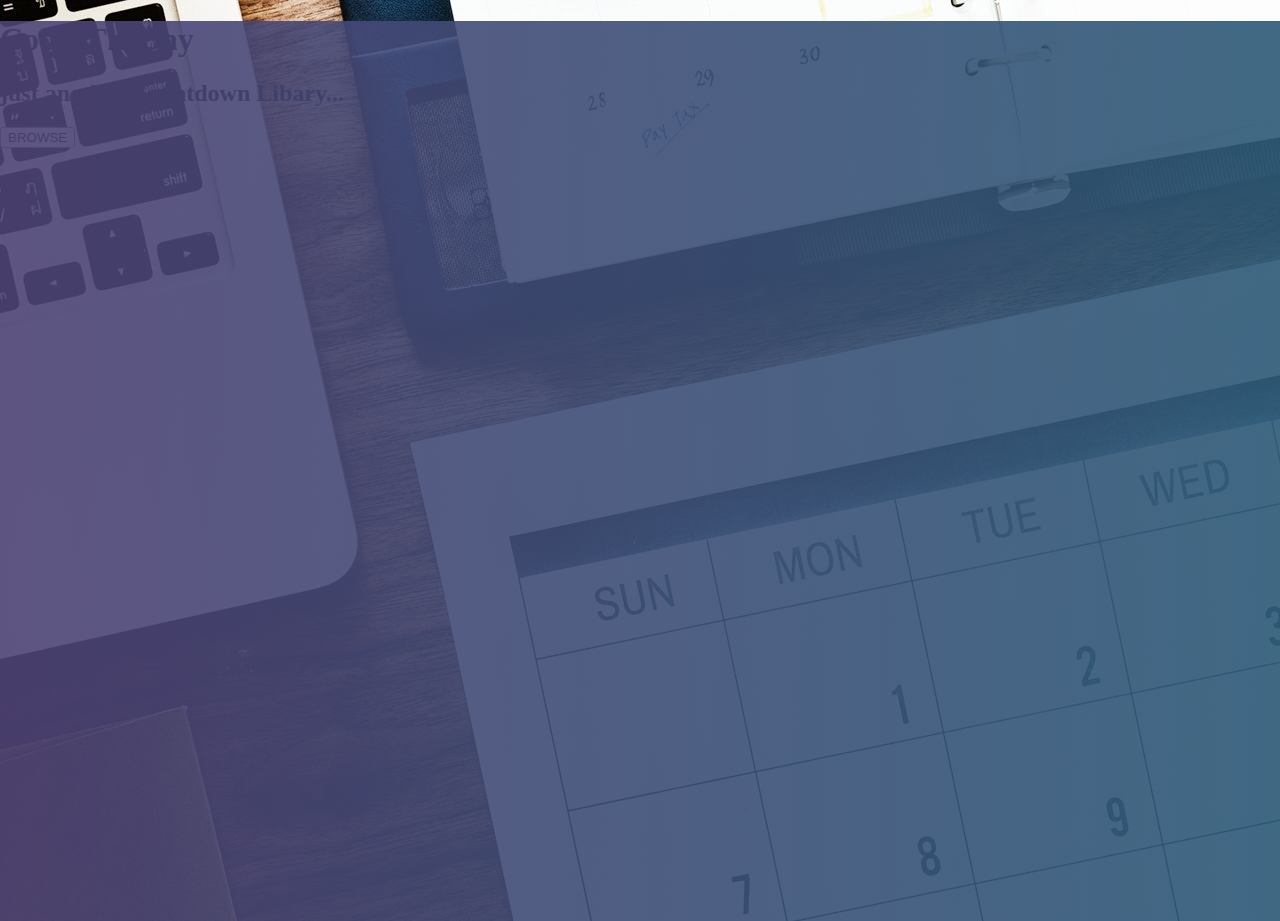
<file: index.html>
<!DOCTYPE html>
<html lang="en">
  <head>
    <meta charset="utf-8">
    <link rel="stylesheet" href="css/index.css">
    <title>CountTheDay</title>
  </head>
  <body>
    <div class="GradientOverflow"></div>
    <div class="Container">
      <h1>CountTheDay</h1>
      <h2>just another Countdown Libary...</h2>
      <button onclick="window.location.href='./library'">BROWSE</button>
    </div>
  </body>
</html>
</file>
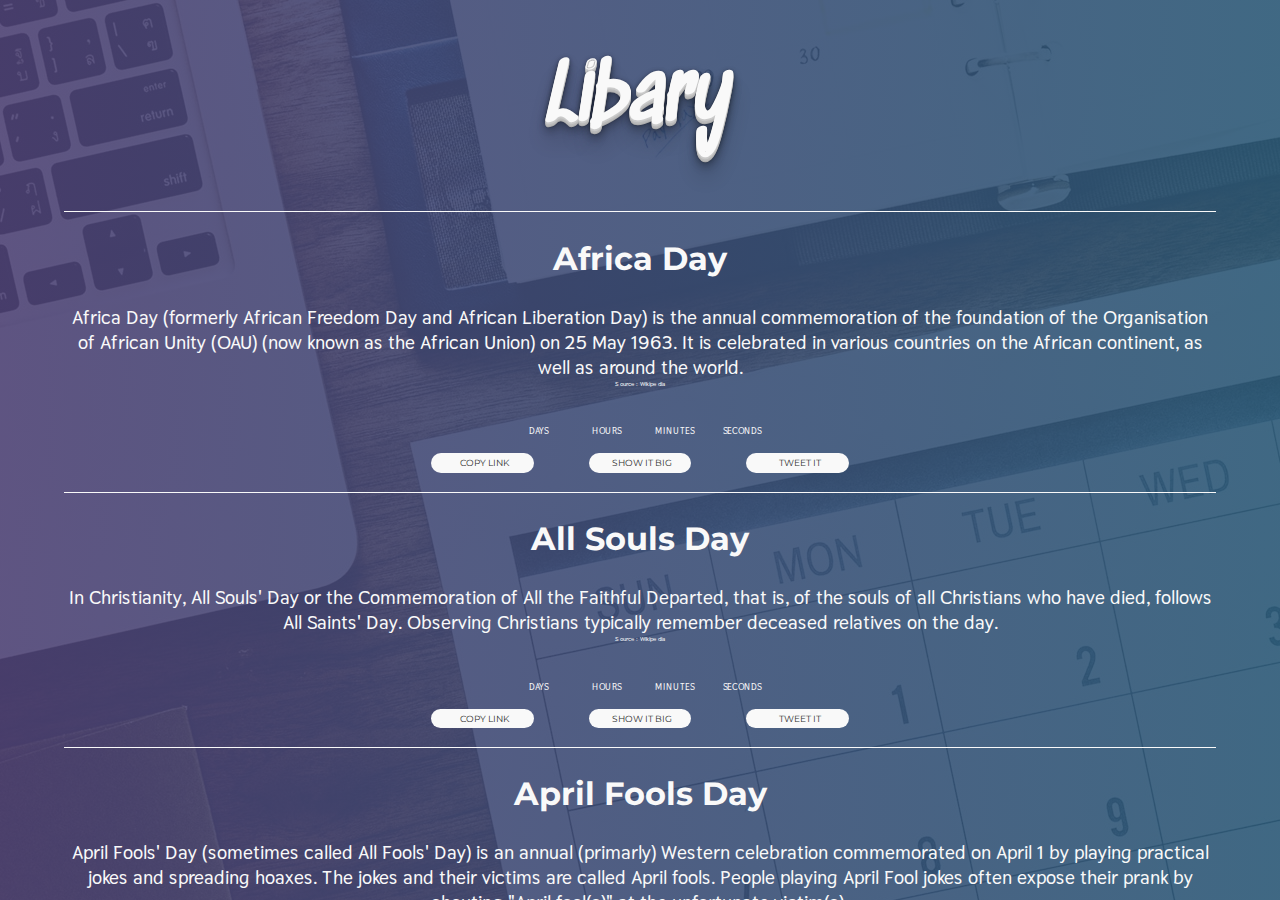
<file: libary.html>
<!DOCTYPE html>
<html lang="en">
  <head>
    <meta charset="utf-8">
    <link rel="stylesheet" href="css/libary.css">
    <title></title>
    <script src="js/scripts.js"></script>
    <script src="js/countdowns.js"></script>
    <link rel="stylesheet" href="https://use.fontawesome.com/releases/v5.6.3/css/all.css" integrity="sha384-UHRtZLI+pbxtHCWp1t77Bi1L4ZtiqrqD80Kn4Z8NTSRyMA2Fd33n5dQ8lWUE00s/" crossorigin="anonymous">
  </head>
  <body onload="Countdown_AfricaDay(),Countdown_AllSoulsDay(),Countdown_AprilFoolsDay(),Countdown_ArmisticeDay(),Countdown_AshWednesday(),Countdown_BostonMarathon(),Countdown_BoxingDay()">
    <div class="GradientOverflow"></div>
    <div class="Container" id="Scrollbar">
      <h1>Libary</h1>


<!-- AFRICA DAY -->
      <div class="Item">
        <h2>Africa Day</h2> <!-- TITLE -->
        <h3>Africa Day (formerly African Freedom Day and African Liberation Day) is the annual commemoration of the foundation of the Organisation of African Unity (OAU) (now known as the African Union) on 25 May 1963. It is celebrated in various countries on the African continent, as well as around the world.</h3> <!-- DESCRIPTION -->
        <h6>Source: <a href="https://en.wikipedia.org/wiki/Africa_Day">Wikipedia</a></h6> <!-- SOURCE -->
        <h4 id="DAYS_AFRICADAY"><i class="fas fa-exclamation-triangle"></i></h4> <!-- DAYS COUNTDOWN -->
        <h4 id="HOURS_AFRICADAY"><i class="fas fa-exclamation-triangle"></i></h4> <!-- HOURS COUNTDOWN -->
        <h4 id="MINUTES_AFRICADAY"><i class="fas fa-exclamation-triangle"></i></h4> <!-- MINUTES COUNTDOWN -->
        <h4 id="SECONDS_AFRICADAY"><i class="fas fa-exclamation-triangle"></i></h4> <!-- SECONDS COUNTDOWN -->
        <br> <!-- BREAK THE LINES -->
        <h5>DAYS</h5> <!-- DAYS TITLE -->
        <h5>HOURS</h5> <!-- HOURS TITLE -->
        <h5>MINUTES</h5> <!-- MINUTES TITLE -->
        <h5>SECONDS</h5> <!-- SECONDS TITLE -->
        <br> <!-- BREAK THE LINES -->
        <button onclick=""><i class="fas fa-copy"></i>&nbsp; COPY LINK</button> <!-- COPY LINK BUTTON -->
        <button onclick=""><i class="fas fa-expand-arrows-alt"></i>&nbsp; SHOW IT BIG</button> <!-- SHOW IT BIG -->
        <button onclick=""><i class="fab fa-twitter"></i>&nbsp; TWEET IT</button> <!-- TWEET IT BUTTON -->
      </div>
<!-- ALL SOULS DAY -->
      <div class="Item">
        <h2>All Souls Day</h2> <!-- TITLE -->
        <h3>In Christianity, All Souls' Day or the Commemoration of All the Faithful Departed, that is, of the souls of all Christians who have died, follows All Saints' Day. Observing Christians typically remember deceased relatives on the day.</h3> <!-- DESCRIPTION -->
        <h6>Source: <a href="https://en.wikipedia.org/wiki/All_Souls%27_Day">Wikipedia</a></h6> <!-- SOURCE -->
        <h4 id="DAYS_ALLSOULSDAY"><i class="fas fa-exclamation-triangle"></i></h4> <!-- DAYS COUNTDOWN -->
        <h4 id="HOURS_ALLSOULSDAY"><i class="fas fa-exclamation-triangle"></i></h4> <!-- HOURS COUNTDOWN -->
        <h4 id="MINUTES_ALLSOULSDAY"><i class="fas fa-exclamation-triangle"></i></h4> <!-- MINUTES COUNTDOWN -->
        <h4 id="SECONDS_ALLSOULSDAY"><i class="fas fa-exclamation-triangle"></i></h4> <!-- SECONDS COUNTDOWN -->
        <br> <!-- BREAK THE LINES -->
        <h5>DAYS</h5> <!-- DAYS TITLE -->
        <h5>HOURS</h5> <!-- HOURS TITLE -->
        <h5>MINUTES</h5> <!-- MINUTES TITLE -->
        <h5>SECONDS</h5> <!-- SECONDS TITLE -->
        <br> <!-- BREAK THE LINES -->
        <button onclick=""><i class="fas fa-copy"></i>&nbsp; COPY LINK</button> <!-- COPY LINK BUTTON -->
        <button onclick=""><i class="fas fa-expand-arrows-alt"></i>&nbsp; SHOW IT BIG</button> <!-- SHOW IT BIG -->
        <button onclick=""><i class="fab fa-twitter"></i>&nbsp; TWEET IT</button> <!-- TWEET IT BUTTON -->
      </div>
<!-- APRIL FOOLS DAY -->
      <div class="Item">
        <h2>April Fools Day</h2> <!-- TITLE -->
        <h3>April Fools' Day (sometimes called All Fools' Day) is an annual (primarly) Western celebration commemorated on April 1 by playing practical jokes and spreading hoaxes. The jokes and their victims are called April fools. People playing April Fool jokes often expose their prank by shouting "April fool(s)" at the unfortunate victim(s).</h3> <!-- DESCRIPTION -->
        <h6>Source: <a href="https://en.wikipedia.org/wiki/April_Fools%27_Day">Wikipedia</a></h6> <!-- SOURCE -->
        <h4 id="DAYS_APRILFOOLSDAY"><i class="fas fa-exclamation-triangle"></i></h4> <!-- DAYS COUNTDOWN -->
        <h4 id="HOURS_APRILFOOLSDAY"><i class="fas fa-exclamation-triangle"></i></h4> <!-- HOURS COUNTDOWN -->
        <h4 id="MINUTES_APRILFOOLSDAY"><i class="fas fa-exclamation-triangle"></i></h4> <!-- MINUTES COUNTDOWN -->
        <h4 id="SECONDS_APRILFOOLSDAY"><i class="fas fa-exclamation-triangle"></i></h4> <!-- SECONDS COUNTDOWN -->
        <br> <!-- BREAK THE LINES -->
        <h5>DAYS</h5> <!-- DAYS TITLE -->
        <h5>HOURS</h5> <!-- HOURS TITLE -->
        <h5>MINUTES</h5> <!-- MINUTES TITLE -->
        <h5>SECONDS</h5> <!-- SECONDS TITLE -->
        <br> <!-- BREAK THE LINES -->
        <button onclick=""><i class="fas fa-copy"></i>&nbsp; COPY LINK</button> <!-- COPY LINK BUTTON -->
        <button onclick=""><i class="fas fa-expand-arrows-alt"></i>&nbsp; SHOW IT BIG</button> <!-- SHOW IT BIG -->
        <button onclick=""><i class="fab fa-twitter"></i>&nbsp; TWEET IT</button> <!-- TWEET IT BUTTON -->
      </div>
<!-- ARMISTICE DAY -->
      <div class="Item">
        <h2>Armistice Day</h2> <!-- TITLE -->
        <h3>Armistice Day is commemorated every year on 11 November to mark the armistice signed between the Allies of World War I and Germany at Compiègne, France at 5:45 am, for the cessation of hostilities on the Western Front of World War I, which took effect at eleven o'clock in the morning—the "eleventh hour of the eleventh day of the eleventh month" of 1918.</h3> <!-- DESCRIPTION -->
        <h6>Source: <a href="https://en.wikipedia.org/wiki/Armistice_Day">Wikipedia</a></h6> <!-- SOURCE -->
        <h4 id="DAYS_ARMISTICEDAY"><i class="fas fa-exclamation-triangle"></i></h4> <!-- DAYS COUNTDOWN -->
        <h4 id="HOURS_ARMISTICEDAY"><i class="fas fa-exclamation-triangle"></i></h4> <!-- HOURS COUNTDOWN -->
        <h4 id="MINUTES_ARMISTICEDAY"><i class="fas fa-exclamation-triangle"></i></h4> <!-- MINUTES COUNTDOWN -->
        <h4 id="SECONDS_ARMISTICEDAY"><i class="fas fa-exclamation-triangle"></i></h4> <!-- SECONDS COUNTDOWN -->
        <br> <!-- BREAK THE LINES -->
        <h5>DAYS</h5> <!-- DAYS TITLE -->
        <h5>HOURS</h5> <!-- HOURS TITLE -->
        <h5>MINUTES</h5> <!-- MINUTES TITLE -->
        <h5>SECONDS</h5> <!-- SECONDS TITLE -->
        <br> <!-- BREAK THE LINES -->
        <button onclick=""><i class="fas fa-copy"></i>&nbsp; COPY LINK</button> <!-- COPY LINK BUTTON -->
        <button onclick=""><i class="fas fa-expand-arrows-alt"></i>&nbsp; SHOW IT BIG</button> <!-- SHOW IT BIG -->
        <button onclick=""><i class="fab fa-twitter"></i>&nbsp; TWEET IT</button> <!-- TWEET IT BUTTON -->
      </div>
<!-- ASH WEDNESDAY -->
      <div class="Item">
        <h2>Ash Wednesday</h2> <!-- TITLE -->
        <h3>Ash Wednesday is a Christian holy day of prayer, fasting and repentance. It is preceded by Shrove Tuesday and falls on the first day of Lent, the six weeks of penitence before Easter. Ash Wednesday is observed by many Christians, including Anglicans, Lutherans, Old Catholics, Methodists, Presbyterians, Roman Catholics, and some Baptists.</h3> <!-- DESCRIPTION -->
        <h6>Source: <a href="https://en.wikipedia.org/wiki/Ash_Wednesday">Wikipedia</a></h6> <!-- SOURCE -->
        <h4 id="DAYS_ASHWEDNESDAY"><i class="fas fa-exclamation-triangle"></i></h4> <!-- DAYS COUNTDOWN -->
        <h4 id="HOURS_ASHWEDNESDAY"><i class="fas fa-exclamation-triangle"></i></h4> <!-- HOURS COUNTDOWN -->
        <h4 id="MINUTES_ASHWEDNESDAY"><i class="fas fa-exclamation-triangle"></i></h4> <!-- MINUTES COUNTDOWN -->
        <h4 id="SECONDS_ASHWEDNESDAY"><i class="fas fa-exclamation-triangle"></i></h4> <!-- SECONDS COUNTDOWN -->
        <br> <!-- BREAK THE LINES -->
        <h5>DAYS</h5> <!-- DAYS TITLE -->
        <h5>HOURS</h5> <!-- HOURS TITLE -->
        <h5>MINUTES</h5> <!-- MINUTES TITLE -->
        <h5>SECONDS</h5> <!-- SECONDS TITLE -->
        <br> <!-- BREAK THE LINES -->
        <button onclick=""><i class="fas fa-copy"></i>&nbsp; COPY LINK</button> <!-- COPY LINK BUTTON -->
        <button onclick=""><i class="fas fa-expand-arrows-alt"></i>&nbsp; SHOW IT BIG</button> <!-- SHOW IT BIG -->
        <button onclick=""><i class="fab fa-twitter"></i>&nbsp; TWEET IT</button> <!-- TWEET IT BUTTON -->
      </div>
<!-- BOSTON MARATHON -->
      <div class="Item">
        <h2>Boston Marathon</h2> <!-- TITLE -->
        <h3>The Boston Marathon is an annual marathon hosted by several cities in greater Boston in eastern Massachusetts, United States. It is always held on Patriots' Day, the third Monday of April. Begun in 1897, the event was inspired by the success of the first marathon competition in the 1896 Summer Olympics.</h3> <!-- DESCRIPTION -->
        <h6>Source: <a href="https://en.wikipedia.org/wiki/Boston_Marathon">Wikipedia</a></h6> <!-- SOURCE -->
        <h4 id="DAYS_BOSTONMARATHON"><i class="fas fa-exclamation-triangle"></i></h4> <!-- DAYS COUNTDOWN -->
        <h4 id="HOURS_BOSTONMARATHON"><i class="fas fa-exclamation-triangle"></i></h4> <!-- HOURS COUNTDOWN -->
        <h4 id="MINUTES_BOSTONMARATHON"><i class="fas fa-exclamation-triangle"></i></h4> <!-- MINUTES COUNTDOWN -->
        <h4 id="SECONDS_BOSTONMARATHON"><i class="fas fa-exclamation-triangle"></i></h4> <!-- SECONDS COUNTDOWN -->
        <br> <!-- BREAK THE LINES -->
        <h5>DAYS</h5> <!-- DAYS TITLE -->
        <h5>HOURS</h5> <!-- HOURS TITLE -->
        <h5>MINUTES</h5> <!-- MINUTES TITLE -->
        <h5>SECONDS</h5> <!-- SECONDS TITLE -->
        <br> <!-- BREAK THE LINES -->
        <button onclick=""><i class="fas fa-copy"></i>&nbsp; COPY LINK</button> <!-- COPY LINK BUTTON -->
        <button onclick=""><i class="fas fa-expand-arrows-alt"></i>&nbsp; SHOW IT BIG</button> <!-- SHOW IT BIG -->
        <button onclick=""><i class="fab fa-twitter"></i>&nbsp; TWEET IT</button> <!-- TWEET IT BUTTON -->
      </div>
<!-- BOXING DAY -->
      <div class="Item">
        <h2>Boxing Day</h2> <!-- TITLE -->
        <h3>Boxing Day is a secular holiday celebrated the day after Christmas Day. It originated in the United Kingdom and is celebrated in a number of countries that previously formed part of the British Empire. Boxing Day is on 26 December, although the attached bank holiday or public holiday may take place either on that day or two days later.</h3> <!-- DESCRIPTION -->
        <h6>Source: <a href="https://en.wikipedia.org/wiki/Boxing_Day">Wikipedia</a></h6> <!-- SOURCE -->
        <h4 id="DAYS_BOXINGDAY"><i class="fas fa-exclamation-triangle"></i></h4> <!-- DAYS COUNTDOWN -->
        <h4 id="HOURS_BOXINGDAY"><i class="fas fa-exclamation-triangle"></i></h4> <!-- HOURS COUNTDOWN -->
        <h4 id="MINUTES_BOXINGDAY"><i class="fas fa-exclamation-triangle"></i></h4> <!-- MINUTES COUNTDOWN -->
        <h4 id="SECONDS_BOXINGDAY"><i class="fas fa-exclamation-triangle"></i></h4> <!-- SECONDS COUNTDOWN -->
        <br> <!-- BREAK THE LINES -->
        <h5>DAYS</h5> <!-- DAYS TITLE -->
        <h5>HOURS</h5> <!-- HOURS TITLE -->
        <h5>MINUTES</h5> <!-- MINUTES TITLE -->
        <h5>SECONDS</h5> <!-- SECONDS TITLE -->
        <br> <!-- BREAK THE LINES -->
        <button onclick=""><i class="fas fa-copy"></i>&nbsp; COPY LINK</button> <!-- COPY LINK BUTTON -->
        <button onclick=""><i class="fas fa-expand-arrows-alt"></i>&nbsp; SHOW IT BIG</button> <!-- SHOW IT BIG -->
        <button onclick=""><i class="fab fa-twitter"></i>&nbsp; TWEET IT</button> <!-- TWEET IT BUTTON -->
      </div>
      <footer><p>&copy; &nbsp; 2019  &nbsp; TheSebInside.  &nbsp;   &nbsp; <a href="#">GitHub</a>  &nbsp;   &nbsp; <a href="#">License</a></p></footer>
  </body>
</html>
</file>
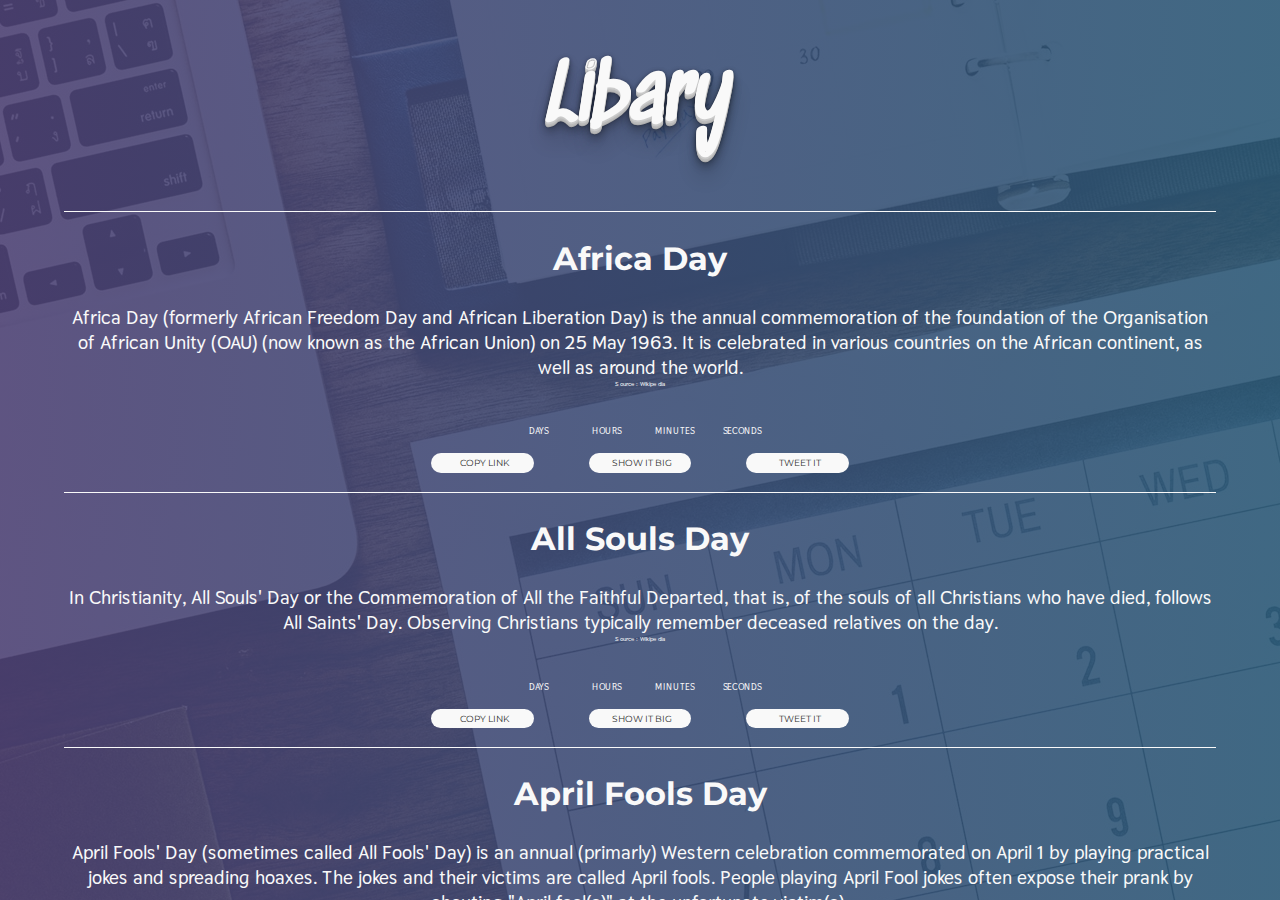
<file: library.html>
<!DOCTYPE html>
<html lang="en">
  <head>
    <meta charset="utf-8">
    <link rel="stylesheet" href="css/library.css">
    <title>CountTheDay</title>
    <script src="js/scripts.js"></script>
    <script src="js/countdowns.js"></script>
    <link rel="stylesheet" href="https://use.fontawesome.com/releases/v5.6.3/css/all.css" integrity="sha384-UHRtZLI+pbxtHCWp1t77Bi1L4ZtiqrqD80Kn4Z8NTSRyMA2Fd33n5dQ8lWUE00s/" crossorigin="anonymous">
  </head>
  <body onload="Countdown_AfricaDay(),Countdown_AllSoulsDay(),Countdown_AprilFoolsDay(),Countdown_ArmisticeDay(),Countdown_AshWednesday(),Countdown_BostonMarathon(),Countdown_BoxingDay()">
    <div class="GradientOverflow"></div>
    <div class="Container" id="Scrollbar">
      <h1>Libary</h1>


<!-- AFRICA DAY -->
      <div class="Item">
        <h2>Africa Day</h2> <!-- TITLE -->
        <h3>Africa Day (formerly African Freedom Day and African Liberation Day) is the annual commemoration of the foundation of the Organisation of African Unity (OAU) (now known as the African Union) on 25 May 1963. It is celebrated in various countries on the African continent, as well as around the world.</h3> <!-- DESCRIPTION -->
        <h6>Source: <a href="https://en.wikipedia.org/wiki/Africa_Day">Wikipedia</a></h6> <!-- SOURCE -->
        <h4 id="DAYS_AFRICADAY"><i class="fas fa-exclamation-triangle"></i></h4> <!-- DAYS COUNTDOWN -->
        <h4 id="HOURS_AFRICADAY"><i class="fas fa-exclamation-triangle"></i></h4> <!-- HOURS COUNTDOWN -->
        <h4 id="MINUTES_AFRICADAY"><i class="fas fa-exclamation-triangle"></i></h4> <!-- MINUTES COUNTDOWN -->
        <h4 id="SECONDS_AFRICADAY"><i class="fas fa-exclamation-triangle"></i></h4> <!-- SECONDS COUNTDOWN -->
        <br> <!-- BREAK THE LINES -->
        <h5>DAYS</h5> <!-- DAYS TITLE -->
        <h5>HOURS</h5> <!-- HOURS TITLE -->
        <h5>MINUTES</h5> <!-- MINUTES TITLE -->
        <h5>SECONDS</h5> <!-- SECONDS TITLE -->
        <br> <!-- BREAK THE LINES -->
        <button onclick=""><i class="fas fa-copy"></i>&nbsp; COPY LINK</button> <!-- COPY LINK BUTTON -->
        <button onclick=""><i class="fas fa-expand-arrows-alt"></i>&nbsp; SHOW IT BIG</button> <!-- SHOW IT BIG -->
        <button onclick=""><i class="fab fa-twitter"></i>&nbsp; TWEET IT</button> <!-- TWEET IT BUTTON -->
      </div>
<!-- ALL SOULS DAY -->
      <div class="Item">
        <h2>All Souls Day</h2> <!-- TITLE -->
        <h3>In Christianity, All Souls' Day or the Commemoration of All the Faithful Departed, that is, of the souls of all Christians who have died, follows All Saints' Day. Observing Christians typically remember deceased relatives on the day.</h3> <!-- DESCRIPTION -->
        <h6>Source: <a href="https://en.wikipedia.org/wiki/All_Souls%27_Day">Wikipedia</a></h6> <!-- SOURCE -->
        <h4 id="DAYS_ALLSOULSDAY"><i class="fas fa-exclamation-triangle"></i></h4> <!-- DAYS COUNTDOWN -->
        <h4 id="HOURS_ALLSOULSDAY"><i class="fas fa-exclamation-triangle"></i></h4> <!-- HOURS COUNTDOWN -->
        <h4 id="MINUTES_ALLSOULSDAY"><i class="fas fa-exclamation-triangle"></i></h4> <!-- MINUTES COUNTDOWN -->
        <h4 id="SECONDS_ALLSOULSDAY"><i class="fas fa-exclamation-triangle"></i></h4> <!-- SECONDS COUNTDOWN -->
        <br> <!-- BREAK THE LINES -->
        <h5>DAYS</h5> <!-- DAYS TITLE -->
        <h5>HOURS</h5> <!-- HOURS TITLE -->
        <h5>MINUTES</h5> <!-- MINUTES TITLE -->
        <h5>SECONDS</h5> <!-- SECONDS TITLE -->
        <br> <!-- BREAK THE LINES -->
        <button onclick=""><i class="fas fa-copy"></i>&nbsp; COPY LINK</button> <!-- COPY LINK BUTTON -->
        <button onclick=""><i class="fas fa-expand-arrows-alt"></i>&nbsp; SHOW IT BIG</button> <!-- SHOW IT BIG -->
        <button onclick=""><i class="fab fa-twitter"></i>&nbsp; TWEET IT</button> <!-- TWEET IT BUTTON -->
      </div>
<!-- APRIL FOOLS DAY -->
      <div class="Item">
        <h2>April Fools Day</h2> <!-- TITLE -->
        <h3>April Fools' Day (sometimes called All Fools' Day) is an annual (primarly) Western celebration commemorated on April 1 by playing practical jokes and spreading hoaxes. The jokes and their victims are called April fools. People playing April Fool jokes often expose their prank by shouting "April fool(s)" at the unfortunate victim(s).</h3> <!-- DESCRIPTION -->
        <h6>Source: <a href="https://en.wikipedia.org/wiki/April_Fools%27_Day">Wikipedia</a></h6> <!-- SOURCE -->
        <h4 id="DAYS_APRILFOOLSDAY"><i class="fas fa-exclamation-triangle"></i></h4> <!-- DAYS COUNTDOWN -->
        <h4 id="HOURS_APRILFOOLSDAY"><i class="fas fa-exclamation-triangle"></i></h4> <!-- HOURS COUNTDOWN -->
        <h4 id="MINUTES_APRILFOOLSDAY"><i class="fas fa-exclamation-triangle"></i></h4> <!-- MINUTES COUNTDOWN -->
        <h4 id="SECONDS_APRILFOOLSDAY"><i class="fas fa-exclamation-triangle"></i></h4> <!-- SECONDS COUNTDOWN -->
        <br> <!-- BREAK THE LINES -->
        <h5>DAYS</h5> <!-- DAYS TITLE -->
        <h5>HOURS</h5> <!-- HOURS TITLE -->
        <h5>MINUTES</h5> <!-- MINUTES TITLE -->
        <h5>SECONDS</h5> <!-- SECONDS TITLE -->
        <br> <!-- BREAK THE LINES -->
        <button onclick=""><i class="fas fa-copy"></i>&nbsp; COPY LINK</button> <!-- COPY LINK BUTTON -->
        <button onclick=""><i class="fas fa-expand-arrows-alt"></i>&nbsp; SHOW IT BIG</button> <!-- SHOW IT BIG -->
        <button onclick=""><i class="fab fa-twitter"></i>&nbsp; TWEET IT</button> <!-- TWEET IT BUTTON -->
      </div>
<!-- ARMISTICE DAY -->
      <div class="Item">
        <h2>Armistice Day</h2> <!-- TITLE -->
        <h3>Armistice Day is commemorated every year on 11 November to mark the armistice signed between the Allies of World War I and Germany at Compiègne, France at 5:45 am, for the cessation of hostilities on the Western Front of World War I, which took effect at eleven o'clock in the morning—the "eleventh hour of the eleventh day of the eleventh month" of 1918.</h3> <!-- DESCRIPTION -->
        <h6>Source: <a href="https://en.wikipedia.org/wiki/Armistice_Day">Wikipedia</a></h6> <!-- SOURCE -->
        <h4 id="DAYS_ARMISTICEDAY"><i class="fas fa-exclamation-triangle"></i></h4> <!-- DAYS COUNTDOWN -->
        <h4 id="HOURS_ARMISTICEDAY"><i class="fas fa-exclamation-triangle"></i></h4> <!-- HOURS COUNTDOWN -->
        <h4 id="MINUTES_ARMISTICEDAY"><i class="fas fa-exclamation-triangle"></i></h4> <!-- MINUTES COUNTDOWN -->
        <h4 id="SECONDS_ARMISTICEDAY"><i class="fas fa-exclamation-triangle"></i></h4> <!-- SECONDS COUNTDOWN -->
        <br> <!-- BREAK THE LINES -->
        <h5>DAYS</h5> <!-- DAYS TITLE -->
        <h5>HOURS</h5> <!-- HOURS TITLE -->
        <h5>MINUTES</h5> <!-- MINUTES TITLE -->
        <h5>SECONDS</h5> <!-- SECONDS TITLE -->
        <br> <!-- BREAK THE LINES -->
        <button onclick=""><i class="fas fa-copy"></i>&nbsp; COPY LINK</button> <!-- COPY LINK BUTTON -->
        <button onclick=""><i class="fas fa-expand-arrows-alt"></i>&nbsp; SHOW IT BIG</button> <!-- SHOW IT BIG -->
        <button onclick=""><i class="fab fa-twitter"></i>&nbsp; TWEET IT</button> <!-- TWEET IT BUTTON -->
      </div>
<!-- ASH WEDNESDAY -->
      <div class="Item">
        <h2>Ash Wednesday</h2> <!-- TITLE -->
        <h3>Ash Wednesday is a Christian holy day of prayer, fasting and repentance. It is preceded by Shrove Tuesday and falls on the first day of Lent, the six weeks of penitence before Easter. Ash Wednesday is observed by many Christians, including Anglicans, Lutherans, Old Catholics, Methodists, Presbyterians, Roman Catholics, and some Baptists.</h3> <!-- DESCRIPTION -->
        <h6>Source: <a href="https://en.wikipedia.org/wiki/Ash_Wednesday">Wikipedia</a></h6> <!-- SOURCE -->
        <h4 id="DAYS_ASHWEDNESDAY"><i class="fas fa-exclamation-triangle"></i></h4> <!-- DAYS COUNTDOWN -->
        <h4 id="HOURS_ASHWEDNESDAY"><i class="fas fa-exclamation-triangle"></i></h4> <!-- HOURS COUNTDOWN -->
        <h4 id="MINUTES_ASHWEDNESDAY"><i class="fas fa-exclamation-triangle"></i></h4> <!-- MINUTES COUNTDOWN -->
        <h4 id="SECONDS_ASHWEDNESDAY"><i class="fas fa-exclamation-triangle"></i></h4> <!-- SECONDS COUNTDOWN -->
        <br> <!-- BREAK THE LINES -->
        <h5>DAYS</h5> <!-- DAYS TITLE -->
        <h5>HOURS</h5> <!-- HOURS TITLE -->
        <h5>MINUTES</h5> <!-- MINUTES TITLE -->
        <h5>SECONDS</h5> <!-- SECONDS TITLE -->
        <br> <!-- BREAK THE LINES -->
        <button onclick=""><i class="fas fa-copy"></i>&nbsp; COPY LINK</button> <!-- COPY LINK BUTTON -->
        <button onclick=""><i class="fas fa-expand-arrows-alt"></i>&nbsp; SHOW IT BIG</button> <!-- SHOW IT BIG -->
        <button onclick=""><i class="fab fa-twitter"></i>&nbsp; TWEET IT</button> <!-- TWEET IT BUTTON -->
      </div>
<!-- BOSTON MARATHON -->
      <div class="Item">
        <h2>Boston Marathon</h2> <!-- TITLE -->
        <h3>The Boston Marathon is an annual marathon hosted by several cities in greater Boston in eastern Massachusetts, United States. It is always held on Patriots' Day, the third Monday of April. Begun in 1897, the event was inspired by the success of the first marathon competition in the 1896 Summer Olympics.</h3> <!-- DESCRIPTION -->
        <h6>Source: <a href="https://en.wikipedia.org/wiki/Boston_Marathon">Wikipedia</a></h6> <!-- SOURCE -->
        <h4 id="DAYS_BOSTONMARATHON"><i class="fas fa-exclamation-triangle"></i></h4> <!-- DAYS COUNTDOWN -->
        <h4 id="HOURS_BOSTONMARATHON"><i class="fas fa-exclamation-triangle"></i></h4> <!-- HOURS COUNTDOWN -->
        <h4 id="MINUTES_BOSTONMARATHON"><i class="fas fa-exclamation-triangle"></i></h4> <!-- MINUTES COUNTDOWN -->
        <h4 id="SECONDS_BOSTONMARATHON"><i class="fas fa-exclamation-triangle"></i></h4> <!-- SECONDS COUNTDOWN -->
        <br> <!-- BREAK THE LINES -->
        <h5>DAYS</h5> <!-- DAYS TITLE -->
        <h5>HOURS</h5> <!-- HOURS TITLE -->
        <h5>MINUTES</h5> <!-- MINUTES TITLE -->
        <h5>SECONDS</h5> <!-- SECONDS TITLE -->
        <br> <!-- BREAK THE LINES -->
        <button onclick=""><i class="fas fa-copy"></i>&nbsp; COPY LINK</button> <!-- COPY LINK BUTTON -->
        <button onclick=""><i class="fas fa-expand-arrows-alt"></i>&nbsp; SHOW IT BIG</button> <!-- SHOW IT BIG -->
        <button onclick=""><i class="fab fa-twitter"></i>&nbsp; TWEET IT</button> <!-- TWEET IT BUTTON -->
      </div>
<!-- BOXING DAY -->
      <div class="Item">
        <h2>Boxing Day</h2> <!-- TITLE -->
        <h3>Boxing Day is a secular holiday celebrated the day after Christmas Day. It originated in the United Kingdom and is celebrated in a number of countries that previously formed part of the British Empire. Boxing Day is on 26 December, although the attached bank holiday or public holiday may take place either on that day or two days later.</h3> <!-- DESCRIPTION -->
        <h6>Source: <a href="https://en.wikipedia.org/wiki/Boxing_Day">Wikipedia</a></h6> <!-- SOURCE -->
        <h4 id="DAYS_BOXINGDAY"><i class="fas fa-exclamation-triangle"></i></h4> <!-- DAYS COUNTDOWN -->
        <h4 id="HOURS_BOXINGDAY"><i class="fas fa-exclamation-triangle"></i></h4> <!-- HOURS COUNTDOWN -->
        <h4 id="MINUTES_BOXINGDAY"><i class="fas fa-exclamation-triangle"></i></h4> <!-- MINUTES COUNTDOWN -->
        <h4 id="SECONDS_BOXINGDAY"><i class="fas fa-exclamation-triangle"></i></h4> <!-- SECONDS COUNTDOWN -->
        <br> <!-- BREAK THE LINES -->
        <h5>DAYS</h5> <!-- DAYS TITLE -->
        <h5>HOURS</h5> <!-- HOURS TITLE -->
        <h5>MINUTES</h5> <!-- MINUTES TITLE -->
        <h5>SECONDS</h5> <!-- SECONDS TITLE -->
        <br> <!-- BREAK THE LINES -->
        <button onclick=""><i class="fas fa-copy"></i>&nbsp; COPY LINK</button> <!-- COPY LINK BUTTON -->
        <button onclick=""><i class="fas fa-expand-arrows-alt"></i>&nbsp; SHOW IT BIG</button> <!-- SHOW IT BIG -->
        <button onclick=""><i class="fab fa-twitter"></i>&nbsp; TWEET IT</button> <!-- TWEET IT BUTTON -->
      </div>
      <footer><p>&copy; &nbsp; 2019  &nbsp; TheSebInside.  &nbsp;   &nbsp; <a href="#">GitHub</a>  &nbsp;   &nbsp; <a href="#">License</a></p></footer>
  </body>
</html>
</file>
<file: css/index.css>
body
{
  margin: 0;
  background-image: url('../img/background.jpg');
  background-repeat: no-repeat;
  background-attachment: fixed;
}
.GradientOverflow
{
  height: 100%;
  width: 100%;
  position: absolute;
  background: #2b5876;  /* fallback for old browsers */
  background: -webkit-linear-gradient(to right, #4e4376, #2b5876);  /* Chrome 10-25, Safari 5.1-6 */
  background: linear-gradient(to right, #4e4376, #2b5876); /* W3C, IE 10+/ Edge, Firefox 16+, Chrome 26+, Opera 12+, Safari 7+ */
  opacity: .90;
}
</file>
<file: css/libary.css>
@import url('https://fonts.googleapis.com/css?family=Montserrat|Thasadith|Sedgwick+Ave');

body
{
  margin: 0;
  background-image: url('../img/background.jpg');
  background-repeat: no-repeat;
  background-attachment: fixed;
}
.GradientOverflow
{
  height: 100%;
  width: 100%;
  position: absolute;
  background: #2b5876;  /* fallback for old browsers */
  background: -webkit-linear-gradient(to right, #4e4376, #2b5876);  /* Chrome 10-25, Safari 5.1-6 */
  background: linear-gradient(to right, #4e4376, #2b5876); /* W3C, IE 10+/ Edge, Firefox 16+, Chrome 26+, Opera 12+, Safari 7+ */
  opacity: .90;
}
.Container
{
  position: absolute;
  height: auto;
  width: 100%;
  top: 0;
  bottom: 0;
  text-align: center;
  overflow-y: scroll;
  scroll-behavior: smooth;
}
h1
{
  font-family: Sedgwick Ave;
  font-size: 6vw;
  margin-bottom: 5vw;
  color: #F9F9F9;
  text-shadow: 0 1px 0 #CCCCCC, 0 2px 0 #c9c9c9, 0 3px 0 #bbb, 0 4px 0 #b9b9b9, 0 5px 0 #aaa, 0 6px 1px rgba(0,0,0,.1), 0 0 5px rgba(0,0,0,.1), 0 1px 3px rgba(0,0,0,.3), 0 3px 5px rgba(0,0,0,.2), 0 5px 10px rgba(0,0,0,.25), 0 10px 10px rgba(0,0,0,.2), 0 20px 20px rgba(0,0,0,.15), 2px 2px 2px rgba(249,249,249,0);
}
h2
{
  font-family: Montserrat;
  font-size: 2.5vw;
  color: #F9F9F9;
}
h3
{
  margin-top: 0;
  margin-bottom: 0;
  font-family: Thasadith;
  font-size: 1.5vw;
  color: #F9F9F9;
}
h4
{
  display: inline-block;
  font-family: Thasadith;
  width: 5vw;
  margin-top: 0vw;
  margin-bottom: 0;
  font-size: 2.2vw;
  color: #F9F9F9;
}
h5
{
  display: inline-block;
  font-family: Thasadith;
  width: 5vw;
  font-size: 0.7vw;
  color: #F9F9F9;
  margin-top: -2vw;
}
h6
{
  margin-top: 0;
  font-family: Thasadith;
  font-size: 0.5vw;
  color: #F9F9F9;
}
a
{
  text-decoration: none;
  color: #F9F9F9;
}
p
{
  font-family: Thasadith;
  font-weight: bold;
  font-size: 0.5vw;
  color: #F9F9F9;
}
button
{
  margin-left: 2vw;
  margin-right: 2vw;
  margin-bottom: 1.5vw;
  height: 1.5vw;
  width: 8vw;
  color: #303030;
  font-size: 0.7vw;
  font-family: Montserrat;
  background-color: #F9F9F9;
  border: transparent solid 0px;
  border-radius: 2vw 2vw 2vw 2vw;
  -moz-border-radius: 2vw 2vw 2vw 2vw;
  -webkit-border-radius: 2vw 2vw 2vw 2vw;
  cursor: pointer;
  outline: 0;
}
.Item
{
  display: block;
  position: relative;
  height: auto;
  width: 90%;
  left: 0;
  right: 0;
  margin: auto;
  border-top: 0.1vw solid #f9f9f9;
  /* border-bottom: 0.1vw solid #f9f9f9; */
}
footer
{
  display: block;
  position: relative;
  width: 90%;
  left: 0;
  right: 0;
  margin: auto;
  border-top: 0.1vw solid #f9f9f9;
}
/* CUSTOM SCROLLBAR */
#Scrollbar::-webkit-scrollbar
{
  width: 0.5vw;
  background: transparent;
}
#Scrollbar::-webkit-scrollbar-thumb
{
  border-radius: 1vw;
  background-color: #F9F9F9;
}
#Scrollbar::-webkit-scrollbar-track
{
  border-radius: 1vw;
  background: transparent;
}
</file>
<file: css/library.css>
@import url('https://fonts.googleapis.com/css?family=Montserrat|Thasadith|Sedgwick+Ave');

body
{
  margin: 0;
  background-image: url('../img/background.jpg');
  background-repeat: no-repeat;
  background-attachment: fixed;
}
.GradientOverflow
{
  height: 100%;
  width: 100%;
  position: absolute;
  background: #2b5876;  /* fallback for old browsers */
  background: -webkit-linear-gradient(to right, #4e4376, #2b5876);  /* Chrome 10-25, Safari 5.1-6 */
  background: linear-gradient(to right, #4e4376, #2b5876); /* W3C, IE 10+/ Edge, Firefox 16+, Chrome 26+, Opera 12+, Safari 7+ */
  opacity: .90;
}
.Container
{
  position: absolute;
  height: auto;
  width: 100%;
  top: 0;
  bottom: 0;
  text-align: center;
  overflow-y: scroll;
  scroll-behavior: smooth;
}
h1
{
  font-family: Sedgwick Ave;
  font-size: 6vw;
  margin-bottom: 5vw;
  color: #F9F9F9;
  text-shadow: 0 1px 0 #CCCCCC, 0 2px 0 #c9c9c9, 0 3px 0 #bbb, 0 4px 0 #b9b9b9, 0 5px 0 #aaa, 0 6px 1px rgba(0,0,0,.1), 0 0 5px rgba(0,0,0,.1), 0 1px 3px rgba(0,0,0,.3), 0 3px 5px rgba(0,0,0,.2), 0 5px 10px rgba(0,0,0,.25), 0 10px 10px rgba(0,0,0,.2), 0 20px 20px rgba(0,0,0,.15), 2px 2px 2px rgba(249,249,249,0);
}
h2
{
  font-family: Montserrat;
  font-size: 2.5vw;
  color: #F9F9F9;
}
h3
{
  margin-top: 0;
  margin-bottom: 0;
  font-family: Thasadith;
  font-size: 1.5vw;
  color: #F9F9F9;
}
h4
{
  display: inline-block;
  font-family: Thasadith;
  width: 5vw;
  margin-top: 0vw;
  margin-bottom: 0;
  font-size: 2.2vw;
  color: #F9F9F9;
}
h5
{
  display: inline-block;
  font-family: Thasadith;
  width: 5vw;
  font-size: 0.7vw;
  color: #F9F9F9;
  margin-top: -2vw;
}
h6
{
  margin-top: 0;
  font-family: Thasadith;
  font-size: 0.5vw;
  color: #F9F9F9;
}
a
{
  text-decoration: none;
  color: #F9F9F9;
}
p
{
  font-family: Thasadith;
  font-weight: bold;
  font-size: 0.5vw;
  color: #F9F9F9;
}
button
{
  margin-left: 2vw;
  margin-right: 2vw;
  margin-bottom: 1.5vw;
  height: 1.5vw;
  width: 8vw;
  color: #303030;
  font-size: 0.7vw;
  font-family: Montserrat;
  background-color: #F9F9F9;
  border: transparent solid 0px;
  border-radius: 2vw 2vw 2vw 2vw;
  -moz-border-radius: 2vw 2vw 2vw 2vw;
  -webkit-border-radius: 2vw 2vw 2vw 2vw;
  cursor: pointer;
  outline: 0;
}
.Item
{
  display: block;
  position: relative;
  height: auto;
  width: 90%;
  left: 0;
  right: 0;
  margin: auto;
  border-top: 0.1vw solid #f9f9f9;
  /* border-bottom: 0.1vw solid #f9f9f9; */
}
footer
{
  display: block;
  position: relative;
  width: 90%;
  left: 0;
  right: 0;
  margin: auto;
  border-top: 0.1vw solid #f9f9f9;
}
/* CUSTOM SCROLLBAR */
#Scrollbar::-webkit-scrollbar
{
  width: 0.5vw;
  background: transparent;
}
#Scrollbar::-webkit-scrollbar-thumb
{
  border-radius: 1vw;
  background-color: #F9F9F9;
}
#Scrollbar::-webkit-scrollbar-track
{
  border-radius: 1vw;
  background: transparent;
}
</file>
